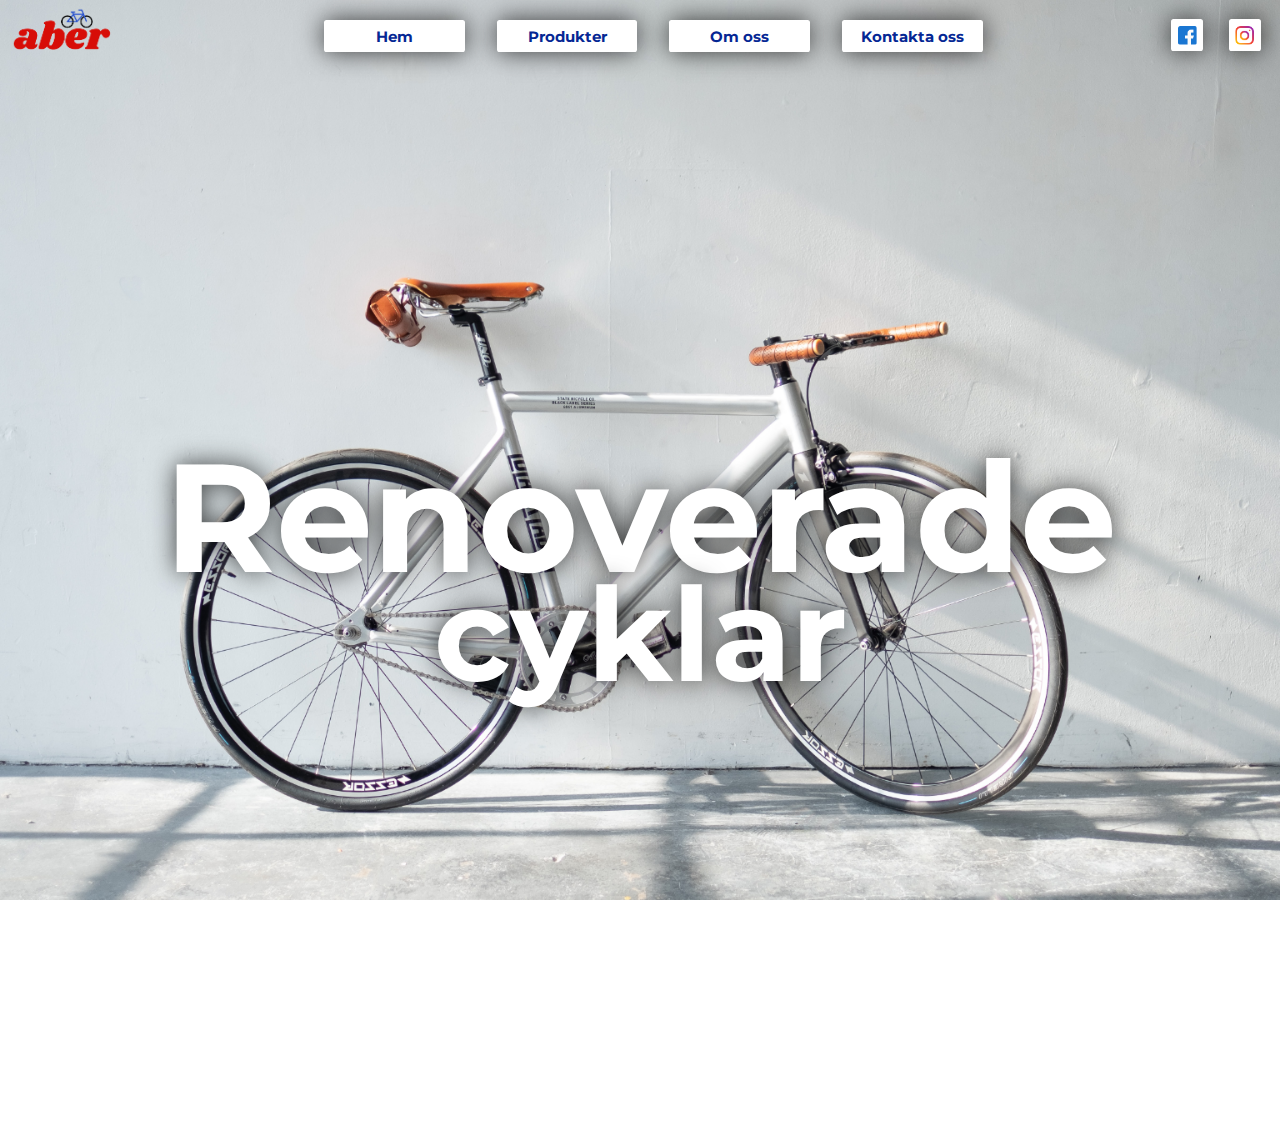
<file: index.html>
<!DOCTYPE html>
<html lang="en">
<head>
    <meta charset="UTF-8">
    <meta https-equiv="X-UA-Compatible" content="IE=edge">
    <meta name="viewport" content="width=device-width, initial-scale=1.0">
    <title>Hem</title>
    <link rel="icon" href="Bilder/Aber cyklar logga test.PNG" type="image/icon type">
    <link rel="stylesheet" href="style.css">
    <style>
        @import url('https://fonts.googleapis.com/css2?family=Montserrat:ital,wght@0,100;0,200;0,300;0,400;0,500;0,600;0,700;0,800;0,900;1,100;1,200;1,300;1,400;1,500;1,600;1,700;1,800;1,900&display=swap');
    </style> 

</head>

<body>
    <div class="logga"></div>
    <div class = "Knappcontainer">
        <a href = "index.html" class = "Knapp">Hem</a>
        <a href = "Produkter.html" class = "Knapp">Produkter</a>
        <a href = "Om oss.html" class = "Knapp">Om oss</a>
        <a href = "Kontakta oss.html" class = "Knapp">Kontakta oss</a>
        <a href = "Kontakta oss.html" class = "Knappinst"></a>
    </div>

    <div class = "iconcontainer">
        <a href = "https://www.facebook.com/abercyklaruf" class = "icon" target="_blank">
        <img src="Bilder/facebook.png">
        </a>
        <a href = "https://www.instagram.com/abercyklaruf/" class = "icon" target="_blank">
        <img src="Bilder/instagram.png">
        </a>
    </div>

    <div class="MainBack"></div>
    <div class = "MainText">
        <h1>Renoverade</h1>
        <p>cyklar</p>
    </div>
</body>
</html>
</file>
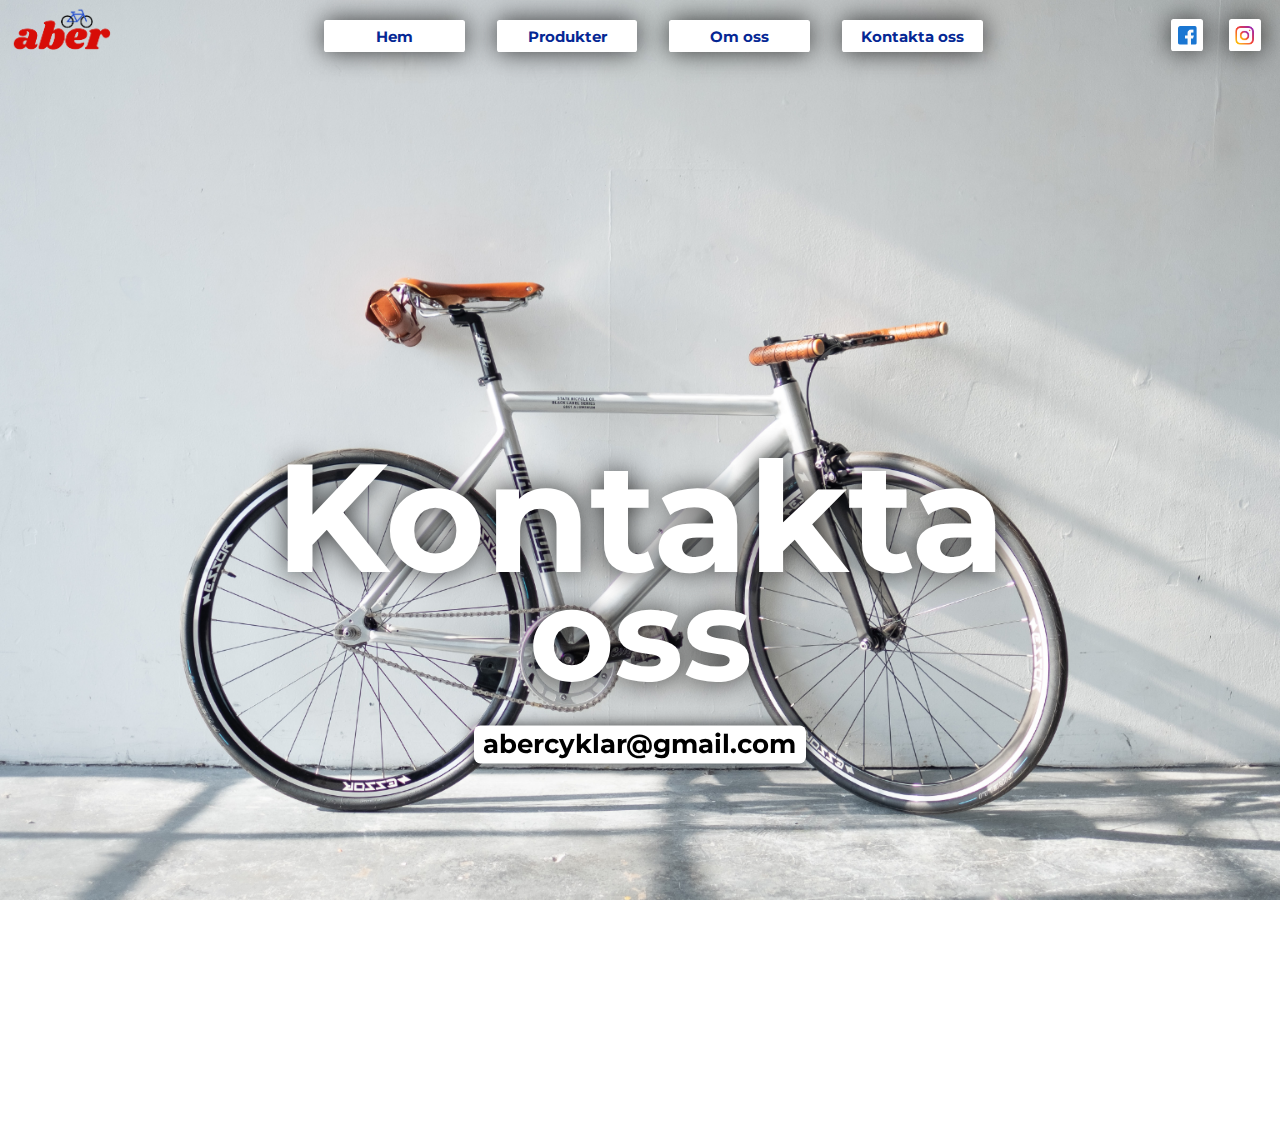
<file: Kontakta oss.html>
<!DOCTYPE html>
<html lang="en">
<head>
    <meta charset="UTF-8">
    <meta https-equiv="X-UA-Compatible" content="IE=edge">
    <meta name="viewport" content="width=device-width, initial-scale=1.0">
    <title>Kontakta Oss</title>
    <link rel="stylesheet" href="style.css">
    <link rel="icon" href="Bilder/Aber cyklar logga test.PNG" type="image/icon type">
    <style>
        @import url('https://fonts.googleapis.com/css2?family=Montserrat:ital,wght@0,100;0,200;0,300;0,400;0,500;0,600;0,700;0,800;0,900;1,100;1,200;1,300;1,400;1,500;1,600;1,700;1,800;1,900&display=swap');
    </style> 
</head>
<body>
    <div class="logga"></div>
    <div class = "Knappcontainer">
        <a href = "index.html" class = "Knapp">Hem</a>
        <a href = "Produkter.html" class = "Knapp">Produkter</a>
        <a href = "Om oss.html" class = "Knapp">Om oss</a>
        <a href = "Kontakta oss.html" class = "Knapp">Kontakta oss</a>
    </div>

    <div class = "iconcontainer">
        <a href = "https://www.facebook.com/abercyklaruf" class = "icon" target="_blank">
        <img src="Bilder/facebook.png">
        </a>
        <a href = "https://www.instagram.com/abercyklaruf/" class = "icon" target="_blank">
        <img src="Bilder/instagram.png">
        </a>
    </div>

    <div class="MainBack"></div>
    <div class = "MainText">
        <h1>Kontakta</h1>
        <p>oss</p>
    </div>

    <div class="SubText">abercyklar@gmail.com</div>
</body>
</html>
</file>
<file: style.css>
body, html {
    max-height: 1080px;
    height: 100%;
    max-width: 1920px;
    width: 100%;
    overflow: hidden;
    margin: 0;
}

.logga {
    height: 5vw; 
    width: 10vw;
    background: url(Bilder/Aber\ cyklar\ logga\ test.PNG);
    background-repeat: no-repeat;
    background-size: contain;
    background-position: center;
    position: absolute;
    top: 0%;
}

.MainText {
    text-align: center;
    font-family: "Montserrat";
    letter-spacing: -0.061em;
    font-weight: 700vw;
}

.MainText h1 {
    font-size: 12vw;
    transform: translateY(-35vw);
    font-weight: bold;
    color: rgb(255, 255, 255);
    margin: 0%;
    line-height: 85%;
    text-shadow: 0 0 2vw #000000bb;
    -webkit-backface-visibility: hidden;
    backface-visibility: hidden;
}

.MainText h2 {
    font-size: 6vw;
    font-weight: bold;
    color: rgb(255, 255, 255);
    margin: 0%;
    line-height: 85%;
    position: absolute;
    top: 5.8vw;
    text-shadow: 0 0 2vw #000000bb;
    width: 100%;
    -webkit-backface-visibility: hidden;
    backface-visibility: hidden;
}

.MainText p {
    font-size: 10.2vw;
    transform: translateY(-35vw);
    font-weight: bold;
    color: white;
    left: 50%;
    margin: 0%;
    line-height: 80%;
    text-shadow: 0 0 2vw #000000bb;
}

.MainBack {
    background: url(Bilder/MainBack.png);
    background-repeat: no-repeat;
    background-size: cover;
    background-position: center;
    line-height: 2;
    height: 100%; 
    width: 100%;
}

.ProdBack {
    background-color: rgb(224, 224, 224);
    line-height: 2;
    height: 100%; 
}

.SubText {
    text-align: center;
    font-family: "Montserrat";
    font-weight: bold;
    font-size: 2vW;
    color: rgb(0, 0, 0);
    background-color: white;
    box-shadow: 0 0 15px #000000bb;
    border-radius: 0.5vw;
    width: 26vw;
    height: 3vw;
    line-height: 1.5;
    transform: translateY(-32vw);
    left: 37vw;
    position: absolute;
}

.Knappcontainer {
    display: grid;
    grid-template-columns: auto auto auto auto;
    grid-gap: 2.5vw;
    padding: 0.3vw;
    position: absolute;
    top: 1.3vw;
    width: auto;
    margin-left: 25vw;
}

.Knapp {
    text-align: center;
    font-family: "Montserrat";
    font-weight: bold;
    font-size: 1.2vw;
    background-color:rgb(255, 255, 255);
    color: rgb(5, 39, 148);
    border-radius: 0.2vW;
    padding: 0.5vw;
    min-width: 10vw;
    box-shadow: 0 0 2vw #000000bb;
    text-decoration: none;
}

.Knapp:hover {
    -webkit-transform:scale(1.10);
    transform:scale(1.10);
    transition: 0.2s;
}

.iconcontainer {
    display: grid;
    grid-template-columns: auto auto;
    grid-gap: 2vw;
    padding: 0.5vw;
    position: absolute;
    top: 1vw;
    margin-left: 91vw;
}

.icon img {
    background-color: white;
    width: 1.5vW;
    height: 1.5vw;
    padding: 0.5vw;
    box-shadow: 0 0 2vw #000000bb;
    border-radius: 0.2vW;;
}

.icon:hover {
    transform: translateY(0.2vw);
    transition: 0.2s;
}

.Osscontainer {
    display: grid;
    grid-template-columns: auto auto auto auto auto;
    position: absolute;
    top: 25%;
    min-width: 100%;
    max-width: 100%;
}

.Oss {
    text-align: center;
    font-family: "Montserrat";
    font-weight: bold;
    font-size: 2vw;
    background-color:rgb(255, 255, 255);
    padding-top: 1vw;
    margin-left: 1vw;
    margin-right: 1vw;
    height: 25vw;
    border-radius: 0.4vw;
    box-shadow: 0 0 15px #000000bb;
}

.Jobb {
    margin-top: 2vw;
    visibility: hidden;
    opacity: 0;
    -webkit-transition: opacity 0.2s, visibility 0s;
    transition: opacity 0.2s, visibility 0s;
    position: relative;
}

.Oss:hover{
    padding-bottom: 5vw;
    transition: 0.5s 0s;
}

.Oss:hover .Jobb{
    visibility: visible;
    opacity: 1;
    transform: translateY(1vw);
    transition: 0.5s 0s;
}

.Oss img {
    width: 16vW;
    height: 16vw;
    margin-bottom: 1vw;
}

.Prodcontainer {
    display: grid;
    grid-template-columns: auto auto auto auto;
    position: absolute;
    top: 25%;
    min-width: 100%;
    max-width: 100%;
}

.Prod {
    text-align: center;
    font-family: "Montserrat";
    font-weight: bold;
    font-size: 2vw;
    background-color:rgb(255, 255, 255);
    padding-top: 1.5vw;
    margin-left: 3vw;
    margin-right: 3vw;
    height: 25vw;
    border-radius: 0.4vw;
    box-shadow: 0 0 15px #000000bb;
    color: rgb(5, 39, 148);
}

.Prod:hover {
    -webkit-transform:scale(1.10);
    transform:scale(1.10);
    transition: 0.5s 0s;
}

.Prod img {
    width: 16vW;
    height: 16vw;
    margin-bottom: 1vw;
}

.Pris {
    color: black;
}
</file>
